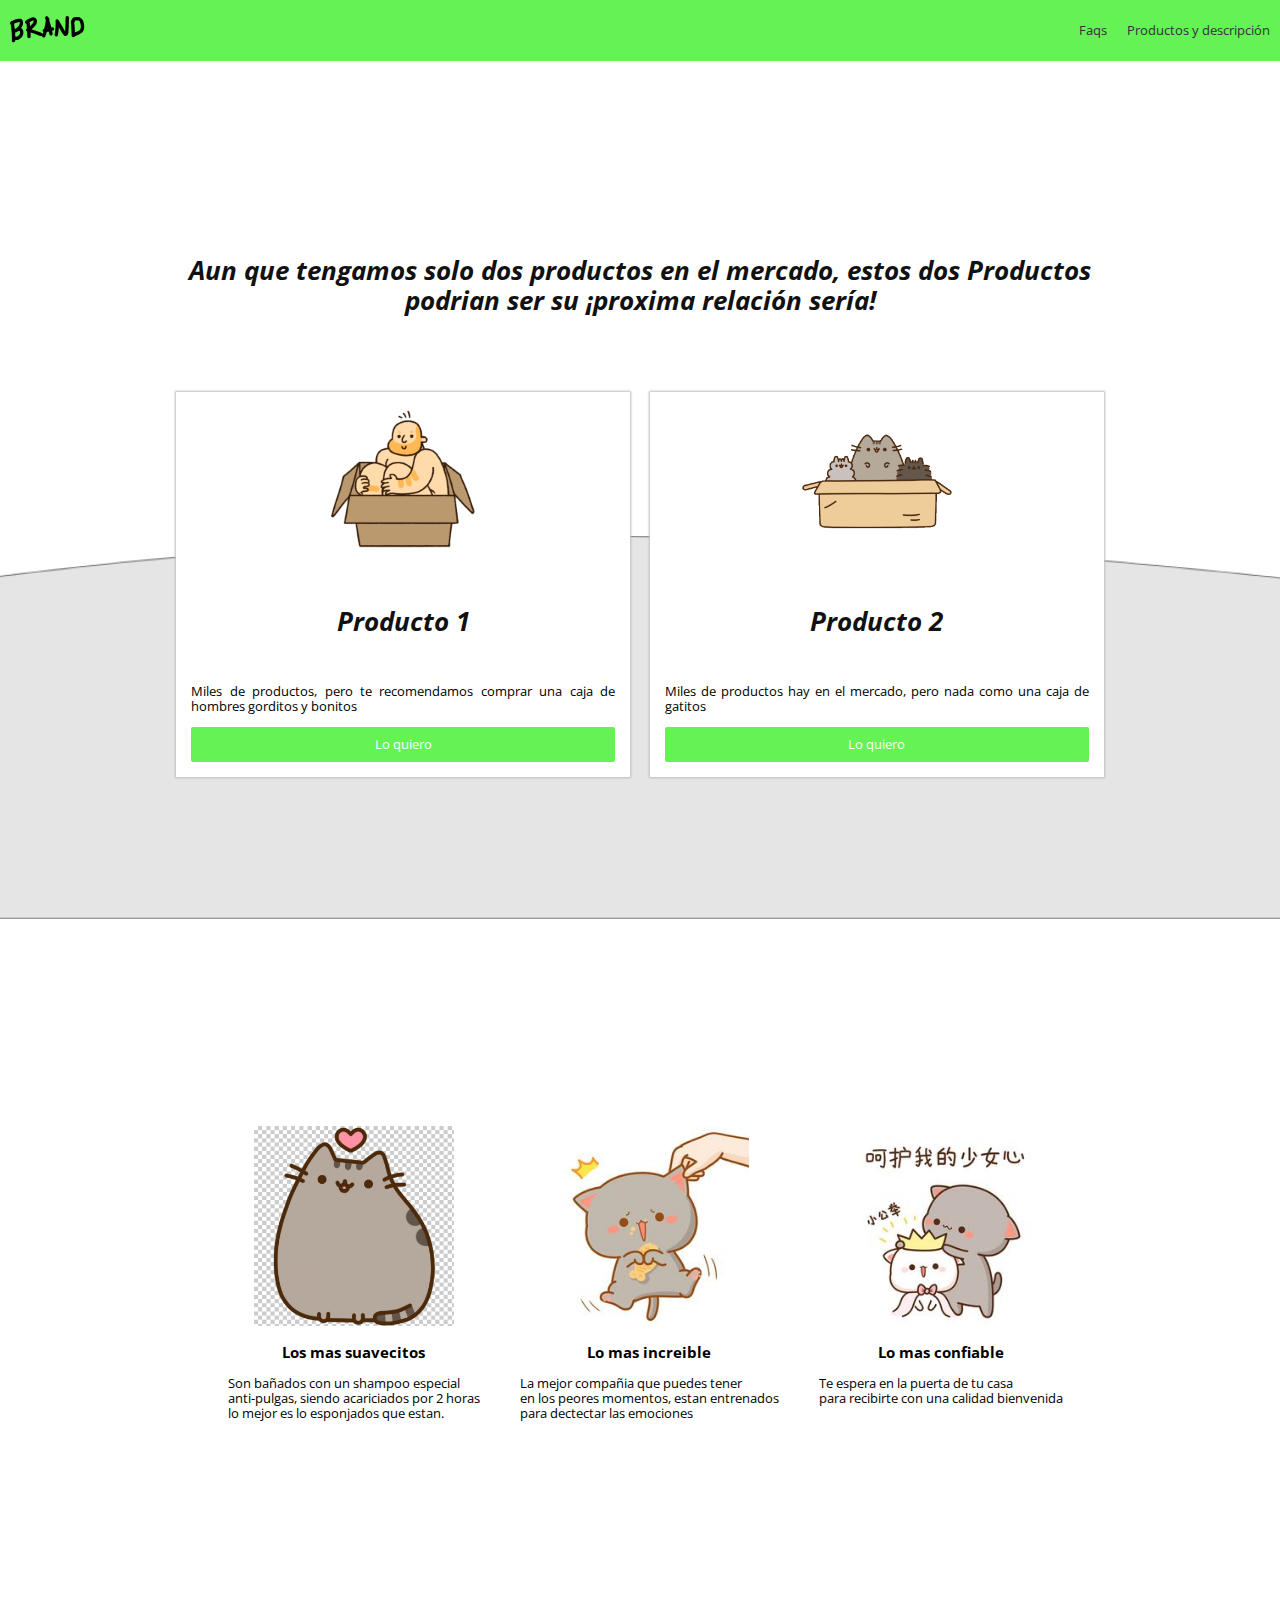
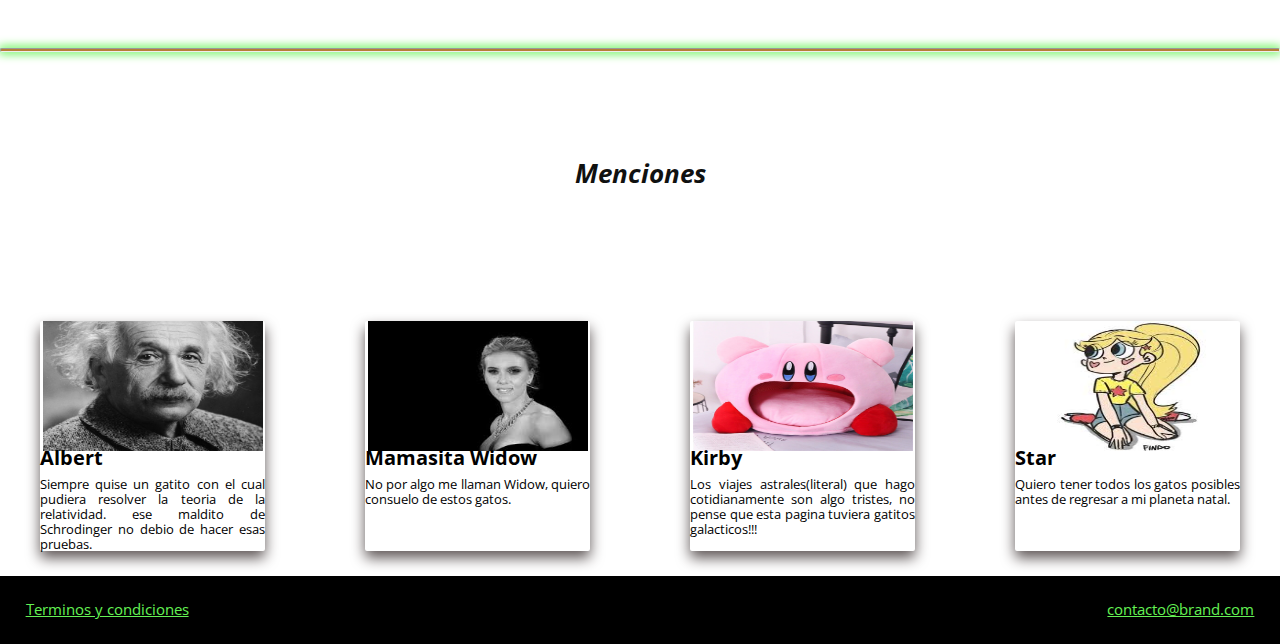
<file: index.html>
<!DOCTYPE html>
<html lang="es">
<head>
    <meta charset="UTF-8">
    <meta name="viewport" content="width=device-width, initial-scale=1.0">
    <link rel="stylesheet" href="css/style.css">
    <link rel="stylesheet" href="css/Normalize.css">
    <link rel="stylesheet" href="css/mobile.css">
    <link rel="stylesheet" href="css/animation.css">

    <title>Brand</title>
</head>
    <body>

        <nav class="fadeInDown">
            <div class="brand_image">
                <a href="index.html"><img src="images/logo.png" alt="uy"></a>
            </div>
            <div class="nav_option"></div>
            <ul>
                <li><a href = "#">Faqs</a></li>
                <li><a href = "producto.html">Productos y descripción</a></li>
            </ul>
        </nav>

        <div class="main_section fadeIn">
            <h1>Aun que tengamos solo dos productos en el mercado, estos dos Productos
            podrian ser su ¡proxima relación sería!</h1>
        </div>

        <div class="products ">

          <div class="product fadeInUp">
            <div class="content">
                  <div class="img_content">
                      <img src="images/box1.png" alt="">
                  </div>
                  <h1>Producto 1</h1>
                  <p>Miles de productos, pero te recomendamos comprar una caja de
                      hombres gorditos y bonitos</p>
                  <a href="venta1.html">
                    <button class="main_button">Lo quiero</button>
                  </a>
            </div>
          </div>

          <div class="product fadeInUp">
            <div class="content">
                  <div class="img_content">
                    <img src="images/box2.png" alt="">
                  </div>
                  <h1>Producto 2</h1>
                  <p>Miles de productos hay en el mercado, pero nada como una caja de gatitos</p>
                  <a href="venta.html">
                    <button class="main_button">Lo quiero</button>
                  </a>
            </div>
          </div>
        </div>

        <div class="links">
          <div class="link">
            <div class="img_link">
              <img src="images/gato1.jpg" alt="" width="200" height="200">
            </div>
              <h3>Los mas suavecitos</h3>
              <p>Son bañados con un shampoo especial<br />
              anti-pulgas, siendo acariciados por 2 horas<br />
              lo mejor es lo esponjados que estan.</p>
          </div>
          <div class="link">
            <div class="img_link">
              <img src="images/gato2.jpg" alt="" width="200" height="200">
              <h3>Lo mas increible</h3>
              <p>La mejor compañia que puedes tener<br />
              en los peores momentos, estan entrenados<br />
              para dectectar las emociones</p>
            </div>
          </div>
          <div class="link">
            <div class="img_link">
              <img src="images/gato3.jpg" alt="" width="200" height="200">
            </div>
            <h3>Lo mas confiable</h3>
            <p>Te espera en la puerta de tu casa<br />
            para recibirte con una calidad bienvenida</p>
          </div>
        </div>
        <hr/>

        <h1>Menciones</h1>
        <div class="mentions">
          <div class="mention">
            <div class="img_mention">
              <img src="images/mecion1.jpg" alt="fgh" width="220" height="130">
            </div>
            <h2>Albert</h2>
            <p>Siempre quise un gatito con el cual pudiera resolver la teoria de la relatividad.
            ese maldito de Schrodinger no debio de hacer esas pruebas.</p>
          </div>
          <div class="mention">
            <div class="img_mention">
                  <img src="images/mencion2.jpg" alt="sadas" width="220" height="130" >
            </div>
          <h2>Mamasita Widow</h2>
          <p>No por algo me llaman Widow, quiero consuelo de estos gatos.</p>
          </div>
          <div class="mention">
            <div class="img_mention">
                  <img src="images/mencion3.jpg" alt="sadas" width="220" height="130" >
            </div>
          <h2>Kirby</h2>
          <p>Los viajes astrales(literal) que hago cotidianamente son algo tristes,
          no pense que esta pagina tuviera gatitos galacticos!!!</p>
          </div>
          <div class="mention">
            <div class="img_mention">
                  <img src="images/mencion4.jpg" alt="sadas" width="220" height="130" >
            </div>
          <h2>Star </h2>
          <p>Quiero tener todos los gatos posibles antes de regresar a mi planeta natal.</p>
          </div>
        </div>

        <footer>
          <div class="option_contact">
            <a href="condition.html">Terminos y condiciones</a>
          </div>
          <div class="option_contact">
            <a href="mailto:contacto@brand.com">contacto@brand.com</a>
          </div>
        </footer>

    </body>
</html>
</file>
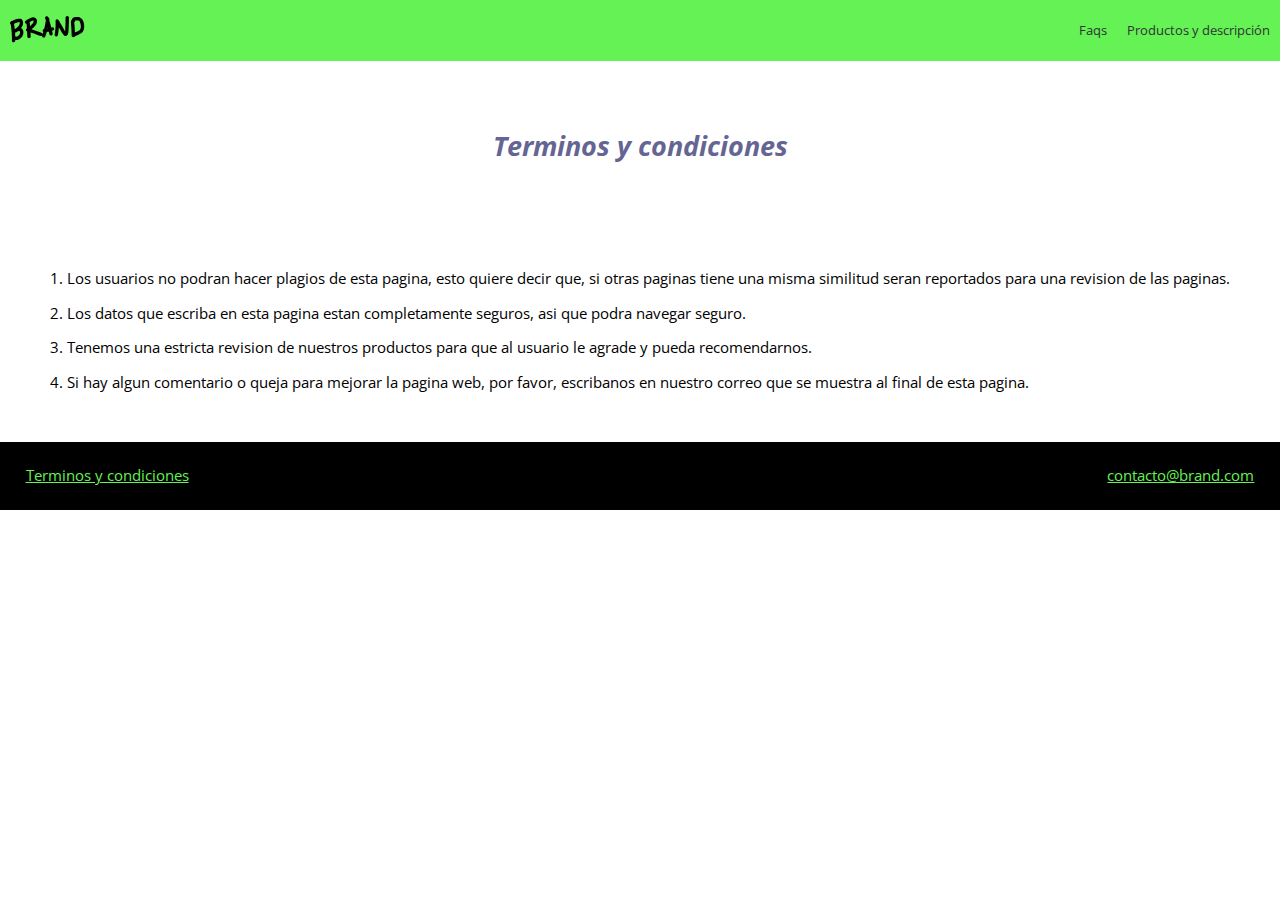
<file: condition.html>
<!DOCTYPE html>
<html lang="es">
<head>
    <meta charset="UTF-8">
    <meta name="viewport" content="width=device-width, initial-scale=1.0">
    <link rel="stylesheet" href="css/style.css">
    <link rel="stylesheet" href="css/Normalize.css">
    <link rel="stylesheet" href="css/mobile.css">
    <link rel="stylesheet" href="css/animation.css">
    <title>Terminos y Condiciones</title>
</head>
    <body>

        <nav class="fadeInDown">
            <div class="brand_image">
                <a href="index.html"><img src="images/logo.png" alt="uy"></a>
            </div>
            <div class="nav_option"></div>
            <ul>
                <li><a href = "#">Faqs</a></li>
                <li><a href = "producto.html">Productos y descripción</a></li>
            </ul>
        </nav>

          <header>
            <h2>Terminos y condiciones</h2>
          </header>

          <div class="condition">
            <article class="">
              <p>
                1. Los usuarios no podran hacer plagios de esta pagina, esto quiere decir que, si otras paginas tiene una misma similitud
                seran reportados para una revision de las paginas.
                <br /><br />
                2. Los datos que escriba en esta pagina estan completamente seguros, asi que podra navegar seguro.
                <br /><br />
                3. Tenemos una estricta revision de nuestros productos para que al usuario le agrade y pueda
                recomendarnos.
                <br /><br />
                4. Si hay algun comentario o queja para mejorar la pagina web, por favor, escribanos en nuestro correo que se muestra
                al final de esta pagina.
              </p>
            </article>
          </div>

          <footer>
            <div class="option_contact">
              <a href="condition.html">Terminos y condiciones</a>
            </div>
            <div class="option_contact">
              <a href="mailto:contacto@brand.com">contacto@brand.com</a>
            </div>
          </footer>
    </body>
</html>
</file>
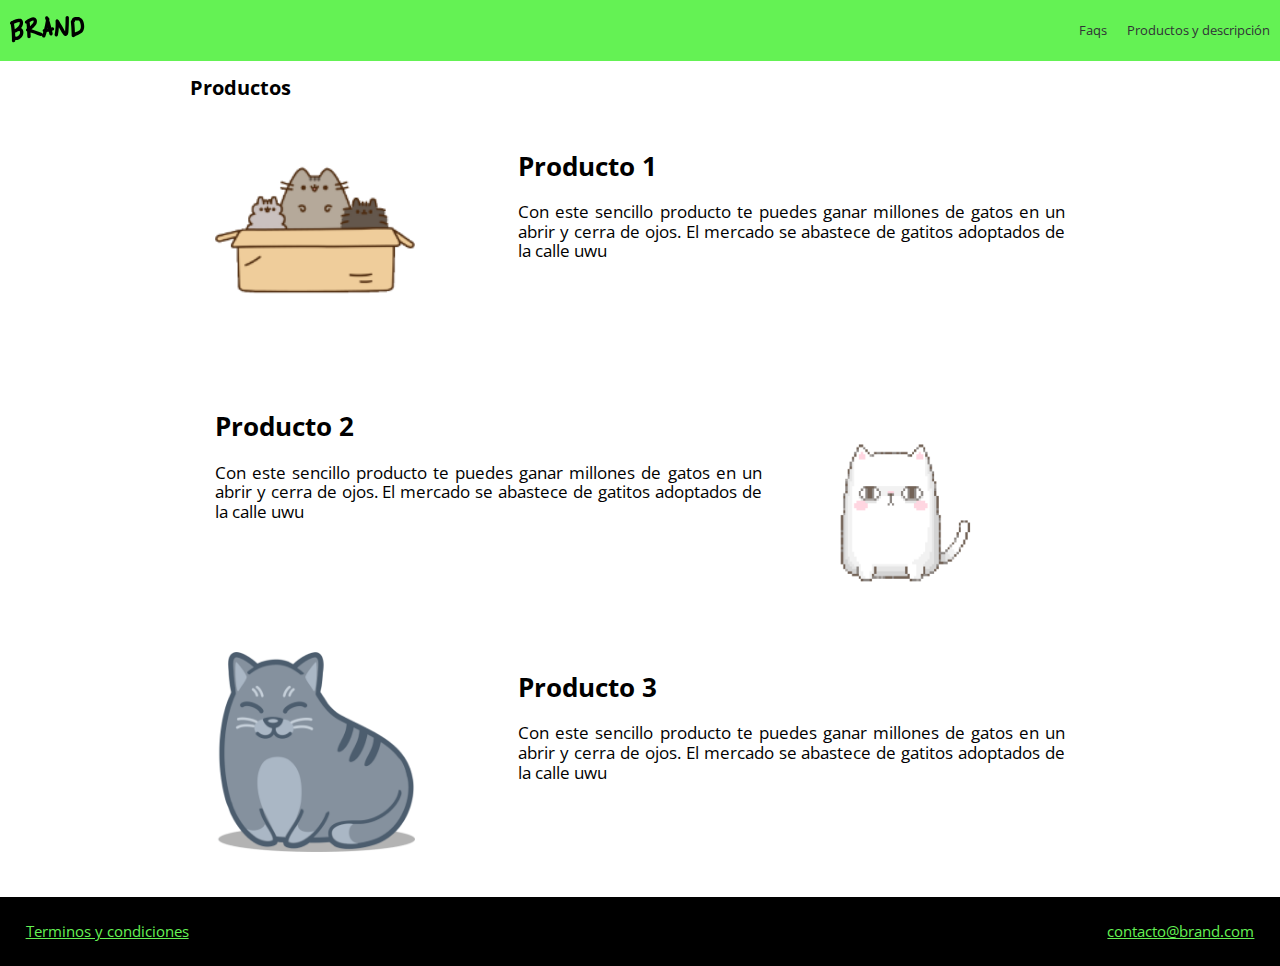
<file: producto.html>
<!DOCTYPE html>
<html lang="es">
<head>
    <meta charset="UTF-8">
    <meta name="viewport" content="width=device-width, initial-scale=1.0">
    <link rel="stylesheet" href="css/grid.css">
    <link rel="stylesheet" href="css/style.css">
    <link rel="stylesheet" href="css/Normalize.css">
    <link rel="stylesheet" href="css/mobile.css">
    <link rel="stylesheet" href="css/animation.css">

    <title>Productos</title>
</head>
    <body>

        <nav class="fadeInDown">
            <div class="brand_image">
                <a href="index.html"><img src="images/logo.png" alt="uy"></a>
            </div>
            <div class="nav_option"></div>
            <ul>
                <li><a href = "#">Faqs</a></li>
                <li><a href = "producto.html">Productos y descripción</a></li>
            </ul>
        </nav>

        <div class="container">
            <h2>Productos</h2>
          <div class="row">
            <div class="col-4">
              <img src="images/box2.png" alt="" width="200" height="200">
            </div>
            <div class="col-8">
              <h2>Producto 1</h2>
              <p>Con este sencillo producto te puedes ganar millones de gatos en un abrir y cerra de ojos.
              El mercado se abastece de gatitos adoptados de la calle uwu</p>
            </div>
          </div>
          <div class="row">
            <div class="col-8">
              <h2>Producto 2</h2>
              <p>Con este sencillo producto te puedes ganar millones de gatos en un abrir y cerra de ojos.
              El mercado se abastece de gatitos adoptados de la calle uwu</p>
            </div>
            <div class="col-4">
              <img src="images/gato2.png" alt="" width="200" height="200">
            </div>
          </div>
          <div class="row">
            <div class="col-4">
              <img src="images/gato3.png" alt="" width="200" height="200">
            </div>
            <div class="col-8">
              <h2>Producto 3</h2>
              <p>Con este sencillo producto te puedes ganar millones de gatos en un abrir y cerra de ojos.
              El mercado se abastece de gatitos adoptados de la calle uwu</p>
            </div>
          </div>
        </div>

        <footer>
          <div class="option_contact">
            <a href="condition.html">Terminos y condiciones</a>
          </div>
          <div class="option_contact">
            <a href="mailto:contacto@brand.com">contacto@brand.com</a>
          </div>
        </footer>
    </body>
</html>
</file>
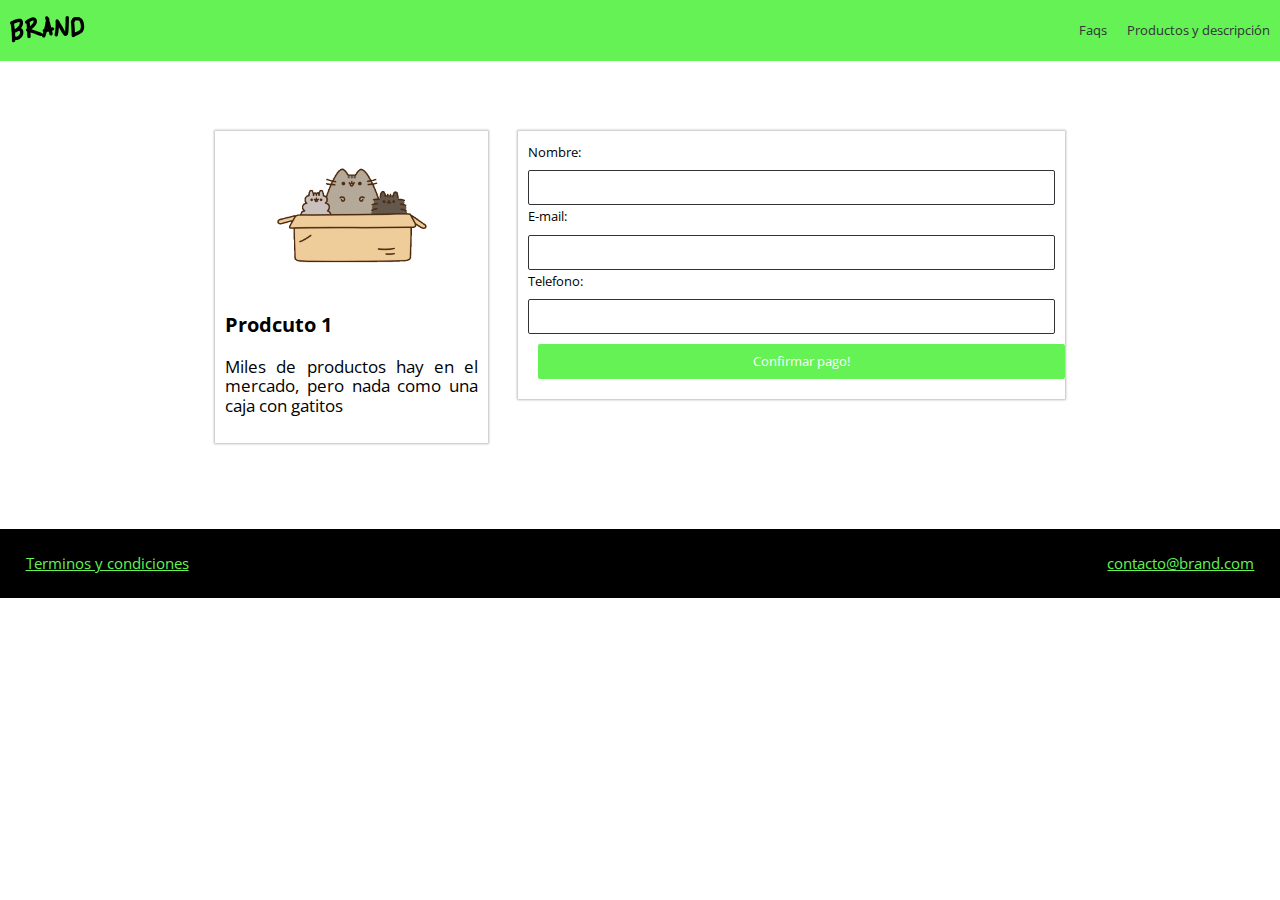
<file: venta.html>
<!DOCTYPE html>
<html lang="es">
<head>
    <meta charset="UTF-8">
    <meta name="viewport" content="width=device-width, initial-scale=1.0">
    <link rel="stylesheet" href="css/grid.css">
    <link rel="stylesheet" href="css/style.css">
    <link rel="stylesheet" href="css/Normalize.css">
    <link rel="stylesheet" href="css/mobile.css">
    <link rel="stylesheet" href="css/animation.css">
    <title>Brand: Gatos</title>
</head>
    <body>

        <nav class="fadeInDown">
            <div class="brand_image">
              <a href="index.html"><img src="images/logo.png" alt="uy"></a>
            </div>
            <div class="nav_option"></div>
            <ul>
                <li><a href = "#">Faqs</a></li>
                <li><a href = "producto.html">Productos y descripción</a></li>
            </ul>
        </nav>
        <br><br><br>
        <div class="container">
          <div class="row">
            <div class="col-4">
              <div class="modulo_pago">
                <div class="modulo_pago_images">
                  <img src="images/box2.png" alt="">
                </div >
                  <h3>Prodcuto 1</h3>
                  <p>
                    Miles de productos hay en el mercado, pero nada como una caja con gatitos
                  </p>
              </div>
            </div>
            <div class="col-8">
              <div class="modulo_pago">
                  <form action="https://www.paypal.com/cgi-bin/webscr?cmd=_s-xclick&hosted_button_id=XYPGKDLTFFTXL" method="post">
                    <label for="name">Nombre:</label><br />
                    <input type="text" name="name" value="" placeholder="" class="data">
                    <br>
                    <label for="email">E-mail:</label><br />
                    <input type="text" name="email" value="" placeholder="" class="data">
                    <br>
                    <label for="tel">Telefono:</label><br />
                    <input type="text" name="phone" value="" placeholder="" class="data">
                    <br>
                    <input type="submit" class="main_button" value="Confirmar pago!" placeholder="">
                  </form>
              </div>
            </div>
          </div>
        </div>
        <br><br><br>

        <footer>
          <div class="option_contact">
            <a href="condition.html">Terminos y condiciones</a>
          </div>
          <div class="option_contact">
            <a href="mailto:contacto@brand.com">contacto@brand.com</a>
          </div>
        </footer>
    </body>
</html>
</file>
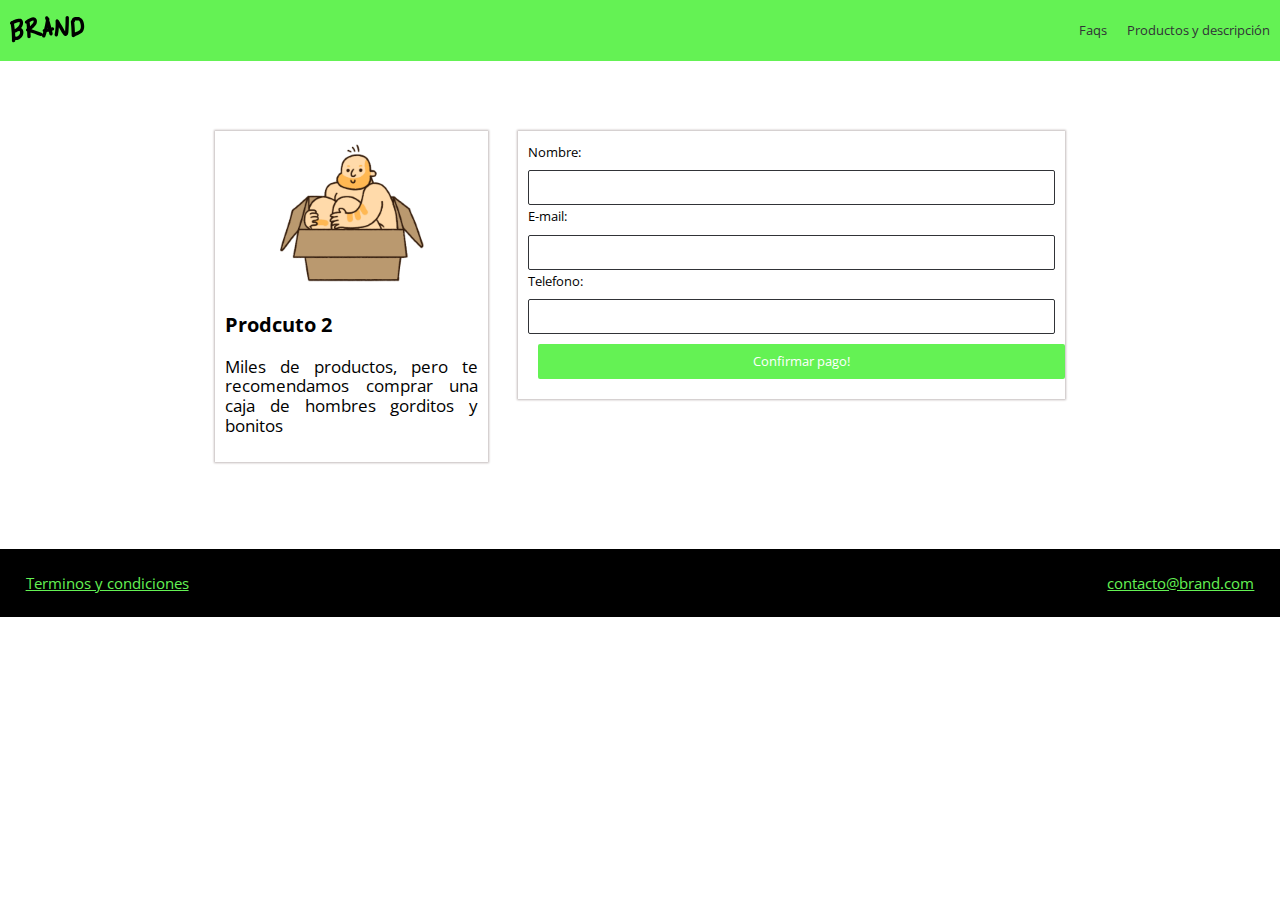
<file: venta1.html>
<!DOCTYPE html>
<html lang="es">
<head>
    <meta charset="UTF-8">
    <meta name="viewport" content="width=device-width, initial-scale=1.0">
    <link rel="stylesheet" href="css/grid.css">
    <link rel="stylesheet" href="css/style.css">
    <link rel="stylesheet" href="css/Normalize.css">
    <link rel="stylesheet" href="css/mobile.css">
    <link rel="stylesheet" href="css/animation.css">
    <title>Brand: Gatos</title>
</head>
    <body>

        <nav class="fadeInDown">
            <div class="brand_image">
              <a href="index.html"><img src="images/logo.png" alt="uy"></a>
            </div>
            <div class="nav_option"></div>
            <ul>
                <li><a href = "#">Faqs</a></li>
                <li><a href = "producto.html">Productos y descripción</a></li>
            </ul>
        </nav>
        <br><br><br>
        <div class="container">
          <div class="row">
            <div class="col-4">
              <div class="modulo_pago">
                <div class="modulo_pago_images">
                  <img src="images/box1.png" alt="">
                </div >
                  <h3>Prodcuto 2</h3>
                  <p>
                    Miles de productos, pero te recomendamos comprar una caja de
                        hombres gorditos y bonitos
                  </p>
              </div>
            </div>
            <div class="col-8">
              <div class="modulo_pago">
                  <form action="https://www.paypal.com/cgi-bin/webscr?cmd=_s-xclick&hosted_button_id=XYPGKDLTFFTXL" method="post">
                    <label for="name">Nombre:</label><br />
                    <input type="text" name="name" value="" placeholder="" class="data">
                    <br>
                    <label for="email">E-mail:</label><br />
                    <input type="text" name="email" value="" placeholder="" class="data">
                    <br>
                    <label for="tel">Telefono:</label><br />
                    <input type="text" name="phone" value="" placeholder="" class="data">
                    <br>
                    <input type="submit" class="main_button" value="Confirmar pago!" placeholder="">
                  </form>
              </div>
            </div>
          </div>
        </div>
        <br><br><br>

        <footer>
          <div class="option_contact">
            <a href="condition.html">Terminos y condiciones</a>
          </div>
          <div class="option_contact">
            <a href="mailto:contacto@brand.com">contacto@brand.com</a>
          </div>
        </footer>
    </body>
</html>
</file>
<file: css/style.css>
@import url('https://fonts.googleapis.com/css?family=Open+Sans:400,700i&display=swap');
/*------------- Variables*/
:root{
--green-color:#64F254;
--white-color:white;
--black-color:#313337;
--blue-color:#656594;
/*Espaciado*/
--space:10px;
/*Tipografia*/
--normal:13px;
/*box shadow*/
--box:0px 0 2px 1px #c3bcbc;
}
/*------------- Variables*/

html, body{
    padding: 0px;
    margin: 0px;
    font-size: var(--normal);
    font-family: 'Open Sans', sans-serif ;
}
label{
  font-size: var(--normal);
  padding-bottom: var(--space);
}
nav{
    display: flex;
    background-color: var(--green-color);
    padding: var(--space);
    color: var(--white-color);
    justify-content: space-between;
    align-items: center;
}
nav ul{
    display: flex;
}

nav li{
    padding-left: 20px;
    list-style: none;
}

nav li a{
    color: var(--black-color);
    text-decoration: none;
}

nav li a:hover{
    color: var(--white-color);
}

hr{
  padding: 1px;
  border-radius: 3px;
  box-shadow: 0 0 10px 2px #64F254 ;
  background-color: rgb(182, 126, 54);
}

h1{
  text-align: center;
  padding: 7%;
  font-size: xx-large;
  color: rgb(16, 17, 16);
  font-style: italic;
}

header{
  text-align: center;
  padding: 3%;
  margin: 8px 4px;
  font-style: italic;
  font-size: large;
  color: var(--blue-color);
}

p{
  text-align: justify;
}

footer{
  justify-content: space-between;
  display: flex;
  background-color: black;
  color: white;
  padding: 2%;
  font-size: 15px;
}

/*----------- Main Section */

.main_section{
    padding: 8%;
    text-align: center;
    margin-bottom: 25px;
}

.products{
  background-image: url("../images/curva.png");
  height: 50px;
  background-size: cover;
  background-position: center top;
  padding: 13%;
  display: flex;
}

.product{
  padding: var(--space);
  margin-top: -320px;
  border-radius: 3px;
  height: 100%;
  width: 100%;
  text-align: justify;
}

.product .content{
  background-color: var(--white-color);
  padding: 15px;
  box-shadow: var(--box);
}

.img_content{
  text-align: center;
}

.main_button{
  background-color: var(--green-color);
  width: 100%;
  padding: var(--space);
  font-size: var(--normal);
  color: var(--white-color);
  border: 0;
  cursor: pointer;
  border-radius: 2px;
}

.modulo_pago .main_button{
  margin: 10px;
}

.main_button:hover{
  background-color: #219814;
}

/*----------- links*/
.links{
  padding:15%;
  display: flex;
  text-align: center;
  justify-content:center;
}
.links .link{
  padding: 15px;
  margin-left: 10px ;
  max-width: 100%;

}
.img_link{
  text-align: center;
}

/*--------Menciones */
.mentions{
  padding: 0;
  justify-content: space-between;
  display: flex;
  margin: 0px 15px;
}

.mentions .mention{
  padding: 0;
  box-shadow: 0 7px 14px #5f5757;
  border-radius: 2px;
  width: 225px;
  height: 230px;
  margin: 25px;
}

.mention h2{
  margin-bottom: -5px;
}

.img_mention{
  height: 100px;
  text-align: center;
  padding-bottom: 10px;
}

.mention p{
  text-align: justify;
}

/*--------------------------------- Ventas*/

.modulo_pago{
  background-color: var(--white-color);
  box-shadow: var(--box);
  padding: var(--space);
}

.modulo_pago_images{
  max-width: 150px;
  text-align: center;
  width: 100%;
  margin: auto;
}

.data{
  margin-top: var(--space);
  width: 100%;
  height: 35px;
  border-radius: 2px;
  border: 1px solid var(--black-color);
  box-sizing: border-box;
}

.option_contact a{
  color: var(--green-color);
}

.condition{
  padding: 2%;
  justify-content: center;
  align-items: justify;
  display: flex;
  font-family: 'Open Sans', sans-serif ;
  font-size: 15px;
  margin-bottom:  10px;

}
</file>
<file: css/mobile.css>
@media (max-width: 600px) {

  .products{
    display: inherit;
    height: auto;

  }
  .product{
    margin-top: auto;
  }
  .main_section{
    padding: 4%;
  }
  .links, .mentions{
    display: inherit;

  }
}
</file>
<file: css/animation.css>
.fadeIn{
  -webkit-animation-duration: 4s;
  animation-duration: 4s;
  -webkit-animation-fill-mode: both;
  animation-fill-mode: both;
  -webkit-animation-name: fadeIn;
  animation-name: fadeIn;
}
@keyframes fadeIn {
    from{
      opacity: 0;
    }
    to{
      opacity: 1;
    }
}
.fadeInDown{
  webkit-animation-duration: 1s;
  animation-duration: 1s;
  -webkit-animation-fill-mode: both;
  animation-fill-mode: both;
  -webkit-animation-name: fadeInDown;
  animation-name: fadeInDown;
}
@keyframes fadeInDown{
  from{
    opacity: 0;
    -webkit-transform: translate3d(0,-100%,0);
    transform: translate3d(0,-100%,0);
  }
  to{
    opacity: 1;
    -webkit-transform: translate3d(0,0,0);
    transform: translate3d(0,0,0);
  }
}

.fadeInUp{
  webkit-animation-duration: 1s;
  animation-duration: 1s;

  -webkit-animation-fill-mode: both;
  animation-fill-mode: both;

  -webkit-animation-name: fadeInUp;
  animation-name: fadeInUp;
}

@keyframes fadeInUp{
  from{
    opacity: 0;
    -webkit-transform: translate3d(0,100%,0);
    transform: translate3d(0,100%,0);
  }
  to{
    opacity: 1;
    -webkit-transform: translate3d(0,0,0);
    transform: translate3d(0,0,0);
  }
}
</file>
<file: css/grid.css>
.container{
  max-width: 900px;
  margin: auto;
}

.row{
  display: flex;
  font-size: 17px;
  margin: 10px;
  margin-bottom: 3%;
}

.col-1{
  width: 8.333333333333333%;
}

.col-2{
  width: 16.6666666666666%;
}

.col-3{
  width: 25%;
}

.col-4{
  width: 33.333333333333333%;
}
.col-5{
  width: 41.66666666666667%;
}
.col-6{
  width: 50%;
}
.col-7{
  width: 58.33333333333333%;
}
.col-8{
  width: 66.66666666666666%;
}
.col-9{
  width: 75%;
}
.col-10{
  width: 83.333333333%;
}
.col-11{
  width: 91.66666666666666%;
}
.col-12{
  width: 100%;
}

.col-1,.col-2,.col-3,.col-4,.col-5,.col-6,.col-7,.col-8,.col-9,.col-10,.col-11,.col-12{
  padding: 15px;
}

@media (max-width:900px){
  .row{
    display: inherit;
  }
  .col-1,.col-2,.col-3,.col-4,.col-5,.col-6,.col-7,.col-8,.col-9,.col-10,.col-11,.col-12{
    width: 100%;
  }
}
</file>
